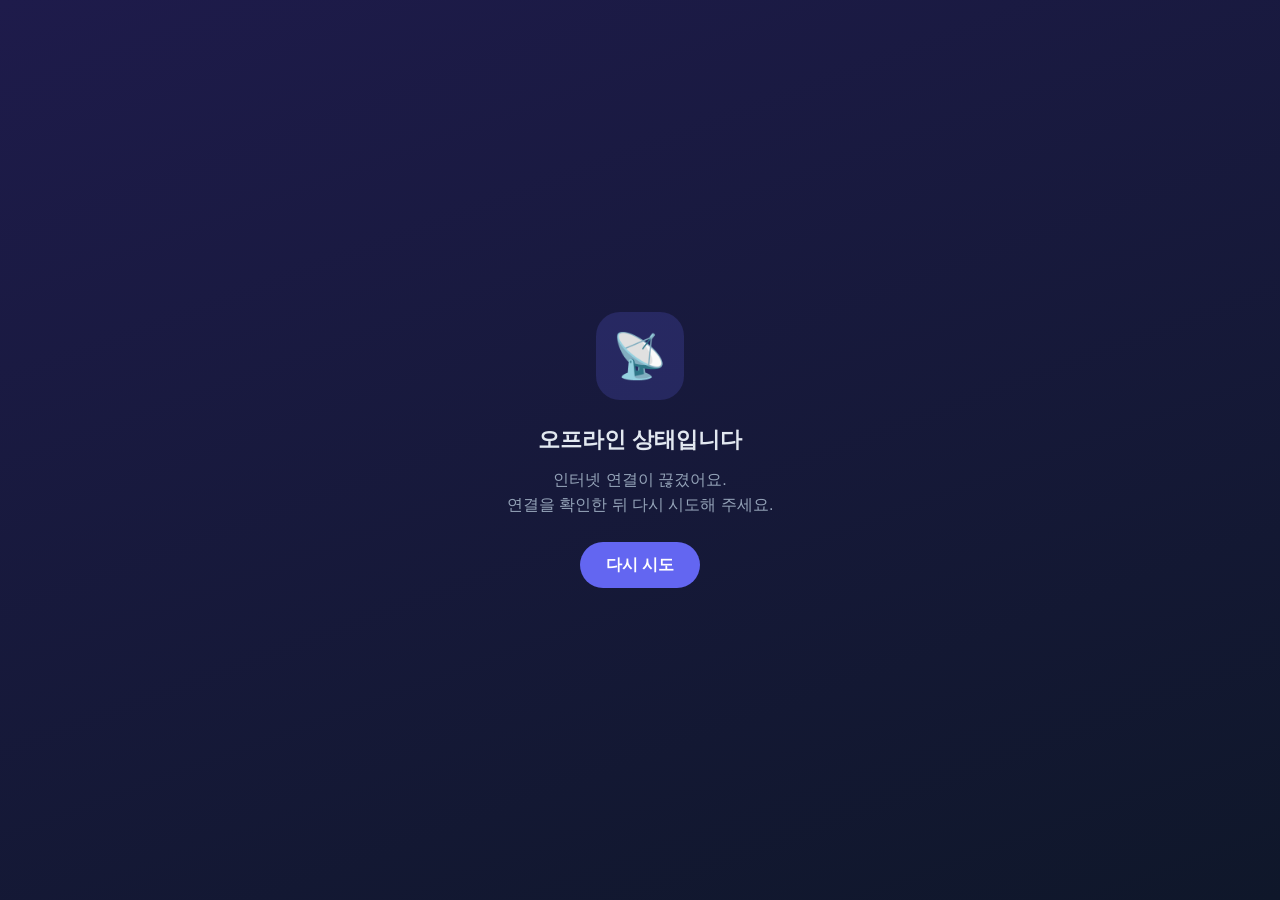
<file: frontend/offline.html>
<!DOCTYPE html>
<html lang="ko">
<head>
  <meta charset="UTF-8" />
  <meta name="viewport" content="width=device-width, initial-scale=1.0" />
  <title>오프라인 · 8반 스케줄러</title>
  <style>
    * { margin: 0; padding: 0; box-sizing: border-box; }
    body {
      font-family: -apple-system, BlinkMacSystemFont, "Segoe UI", Roboto, sans-serif;
      min-height: 100vh; display: flex; align-items: center; justify-content: center;
      background: linear-gradient(160deg, #1e1b4b, #0f172a); color: #e2e8f0; text-align: center; padding: 2rem;
    }
    .wrap { max-width: 360px; animation: fade 0.5s ease; }
    @keyframes fade { from { opacity: 0; transform: translateY(10px); } to { opacity: 1; transform: none; } }
    .icon { width: 88px; height: 88px; margin: 0 auto 1.5rem; border-radius: 24px;
      background: rgba(99,102,241,0.2); display: grid; place-items: center; font-size: 44px; }
    h1 { font-size: 1.4rem; margin-bottom: 0.75rem; }
    p { color: #94a3b8; line-height: 1.6; margin-bottom: 1.5rem; }
    button { background: #6366f1; color: #fff; border: none; padding: 0.8rem 1.6rem;
      border-radius: 999px; font-size: 1rem; font-weight: 600; cursor: pointer; transition: background 0.2s; }
    button:hover { background: #4f46e5; }
  </style>
</head>
<body>
  <div class="wrap">
    <div class="icon">📡</div>
    <h1>오프라인 상태입니다</h1>
    <p>인터넷 연결이 끊겼어요.<br />연결을 확인한 뒤 다시 시도해 주세요.</p>
    <button onclick="location.reload()">다시 시도</button>
  </div>
</body>
</html>
</file>
